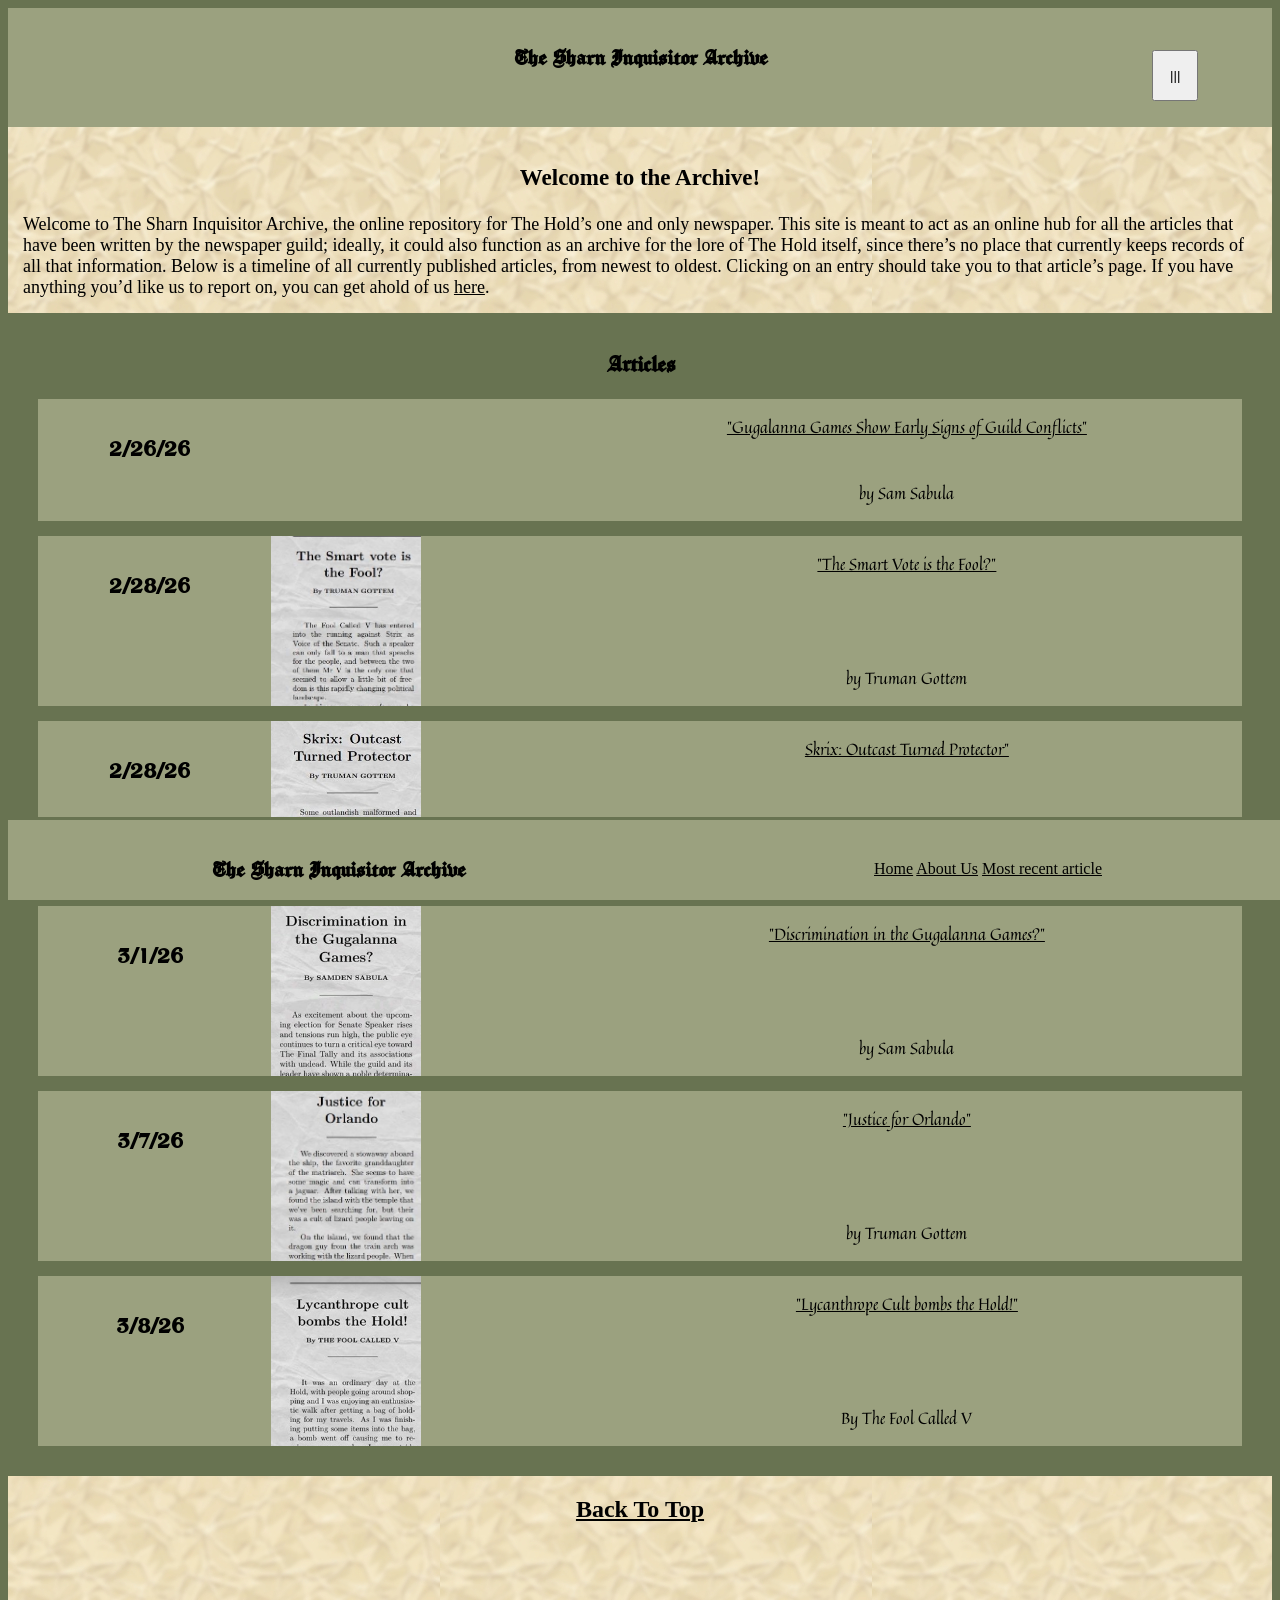
<file: index.html>
<!DOCTYPE html>
<html lang="en">
<head>
    <meta charset="UTF-8">
    <meta name="viewport" content="width=device-width, initial-scale=1.0">
    <title>Document</title>
    <link rel="stylesheet" href="indexstyle.css">
</head>
<body>
    <nav>
        <h1>The Sharn Inquisitor Archive</h1>
        <div class = buttondiv>
            <button>|||</button>
            <div class="menu">
                <a href="index.html">Home</a>
                <a href="about.html">About Us</a>
                <a href="recent.html">Most Recent Article</a>
            </div>
        </div>
    </nav>
    <main>
    <div id = "welcome">
        <h3 >Welcome to the Archive!</h3>
        <article>Welcome to The Sharn Inquisitor Archive, the online repository for The Hold’s one and only
newspaper. This site is meant to act as an online hub for all the articles that have been written by
the newspaper guild; ideally, it could also function as an archive for the lore of The Hold itself,
since there’s no place that currently keeps records of all that information.

Below is a timeline of all currently published articles, from newest to oldest.
Clicking on an entry should take you to that article’s page. If you have anything you’d like us to report on, you can get ahold of us <a href="about.html">here</a>.</article>
    </div>
   <!--- <h1>Matthew Hilton</h1> -->
   
   
    <div id = "Snippetbox">
        <h2 id = "sniphead">Articles</h2>
        <section id = "artsnip">
            <h2 id ="datesnip">2/26/26</h2>
            <!-- <img  id = "artimg" src="" alt=""> -->
            <p id = "dessnip"><a href="02-26-26-gugalanna-games.html">"Gugalanna Games Show Early Signs of Guild Conflicts"</a></p>
            <p id = "authsnip"> by Sam Sabula</p>
        </section>
        <section id = "artsnip">
            <h2 id ="datesnip">2/28/26</h2>
            <img  id = "artimg" src="images/Picture6.jpg" alt="">
            <p id = "dessnip"><a href="02-28-26-smart-vote.html">"The Smart Vote is the Fool?"</a></p>
            <p id = "authsnip"> by Truman Gottem</p>
        </section>
        <section id = "artsnip">
            <h2 id ="datesnip">2/28/26</h2>
            <img  id = "artimg" src="images/Picture5.jpg" alt="Twist hero article">
            <p id = "dessnip"><a href="02-28-26-skrix.html">Skrix: Outcast Turned Protector"</a></p>
            <p id = "authsnip"> by Truman Gottem</p>
        </section>
        <section id = "artsnip">
            <h2 id ="datesnip">3/1/26</h2>
            <img  id = "artimg" src="images/Picture4.jpg" alt="Discrimination article">
            <p id = "dessnip"><a href="03-01-26-gugalanna-games.html">"Discrimination in the Gugalanna Games?"</a></p>
            <p id = "authsnip"> by Sam Sabula</p>
        </section>
        <section id = "artsnip">
            <h2 id ="datesnip">3/7/26</h2>
            <img  id = "artimg" src="images/Picture3.jpg" alt="Justice for Olando article">
            <p id = "dessnip"><a href="03-07-26-justice-orlando.html">"Justice for Orlando"</a></p>
            <p id = "authsnip"> by  Truman Gottem</p>
        </section>
        <section id = "artsnip">
            <h2 id ="datesnip">3/8/26</h2>
            <img  id = "artimg" src="images/Picture2.jpg" alt="Lythcanthrope bombing article">
            <p id = "dessnip"><a href="03-08-26-lycanthrope-cult.html">"Lycanthrope Cult bombs the Hold!"</a></p>
            <p id = "authsnip">By The Fool Called V</p>
        </section>
     </div >
        <div id ="toplink">
        <a  href="#top"><h2>Back To Top </h2></a>
        <div>
   


    </div>
     </main>


    <footer>
        <h2>The Sharn Inquisitor Archive</h2>
        <div id="footernav">
            <a href="index.html">Home</a>
            <a href="about.html">About Us</a>
            <a href="recent.html"> Most recent article</a>

        </div>
    </footer>
</body>
</html>
</file>
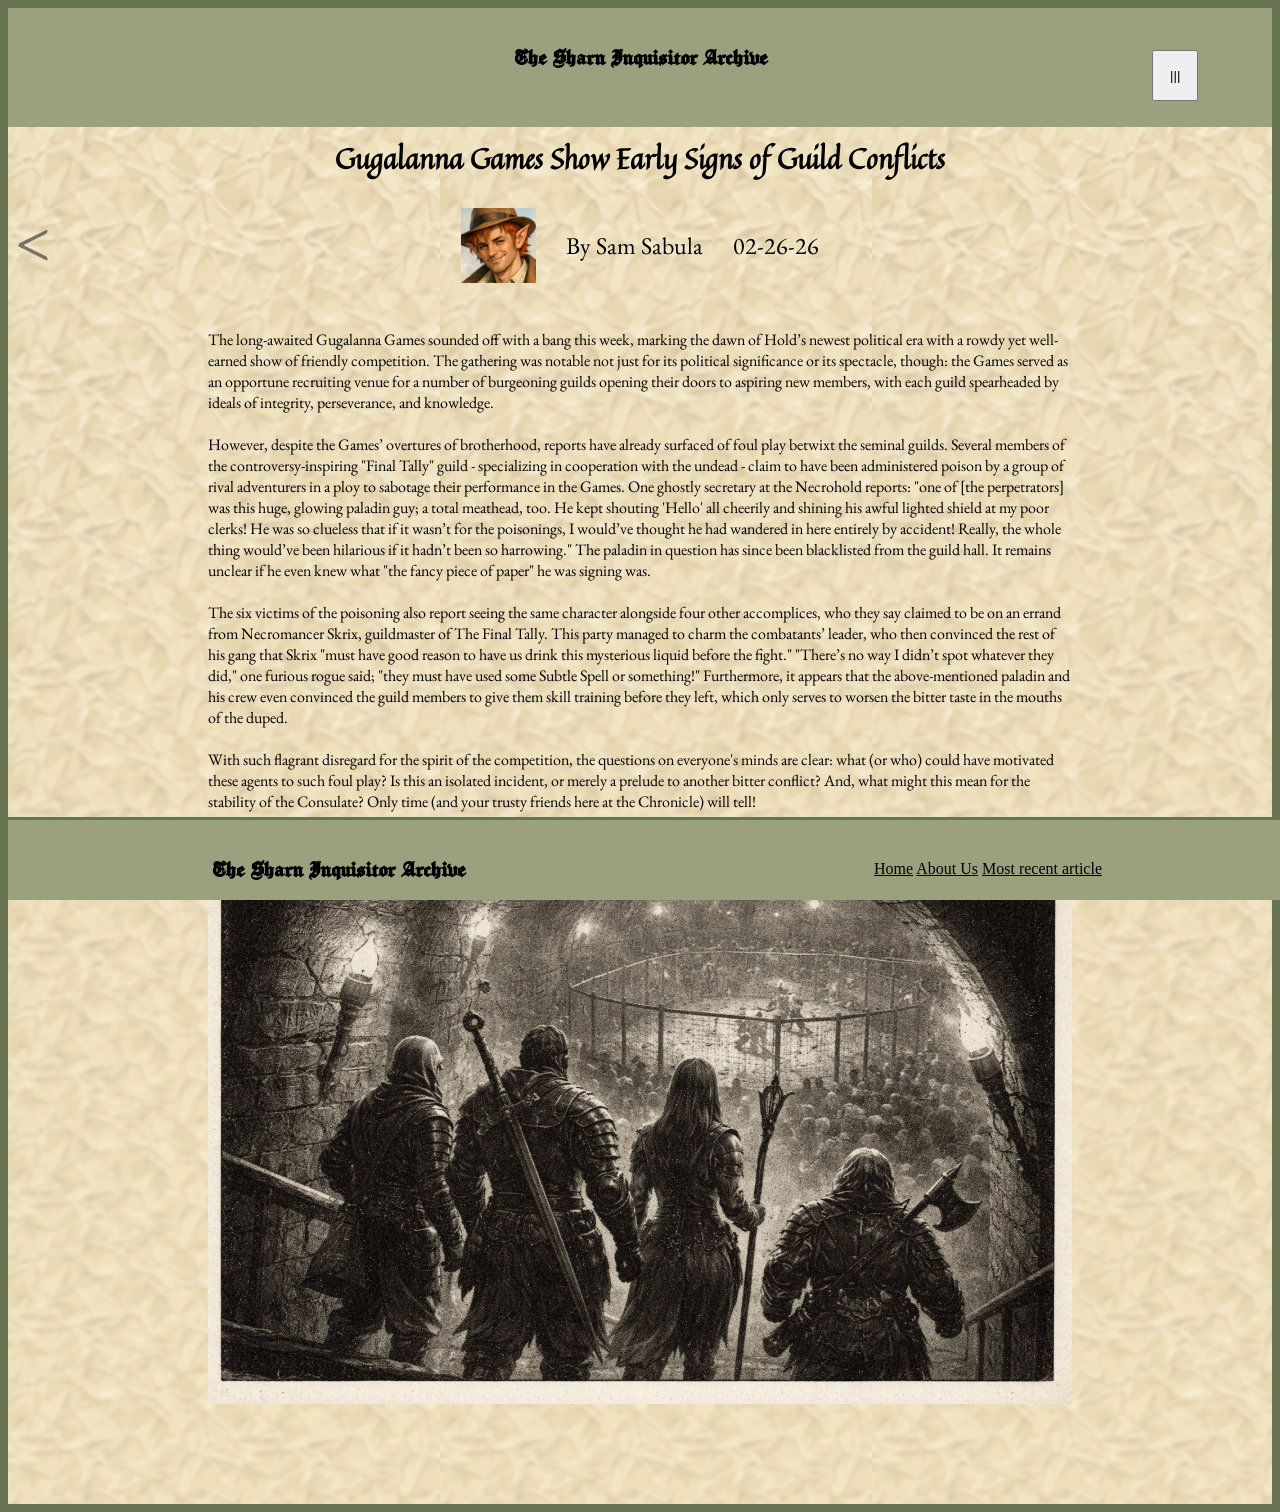
<file: 02-26-26-gugalanna-games.html>
<!DOCTYPE html>
<html lang="en">
<head>
    <meta charset="UTF-8">
    <meta name="viewport" content="width=device-width, initial-scale=1.0">
    <!-- Article Title -->
    <title>Gugalanna Games Show Early Signs of Guild Conflicts</title>
    <link rel="stylesheet" href="indexstyle.css">
    <link rel="stylesheet" href="styles/article.css">
</head>
<body>
    <header>
    <nav>
        <h1>The Sharn Inquisitor Archive</h1>
        <div class = buttondiv>
            <button>|||</button>
            <div class="menu">
                <a href="index.html">Home</a>
                <a href="about.html">About Us</a>
                <a href="recent.html">Most Recent Article</a>
            </div>
        </div>
    </nav>
    </header>
    <main>
    <a href="02-28-26-smart-vote.html"><p id="leftarrow"><</p></a>
    <!-- Heading -->
    <h3>Gugalanna Games Show Early Signs of Guild Conflicts</h3>
    <!-- Author Information-->
    <div id="author-info">
    <img class="author-small" src="images/Picture7.jpg" alt="Author Name">
    <p>By Sam Sabula</p>
    <p id="date">02-26-26</p>
    </div>
    <!-- Article Text -->
    <p>
        The long-awaited Gugalanna Games sounded off with a bang this week, marking the dawn of Hold’s newest political era with a rowdy yet well-earned show of friendly competition.
        The gathering was notable not just for its political significance or its spectacle, though: the Games served as an opportune recruiting venue for a number of burgeoning guilds opening their doors to aspiring new members, with each guild spearheaded by ideals of integrity, perseverance, and knowledge. 
        <br><br>
        However, despite the Games’ overtures of brotherhood, reports have already surfaced of foul play betwixt the seminal guilds.
        Several members of the controversy-inspiring "Final Tally" guild - specializing in cooperation with the undead - claim to have been administered poison by a group of rival adventurers in a ploy to sabotage their performance in the Games.
        One ghostly secretary at the Necrohold reports:
        "one of [the perpetrators] was this huge, glowing paladin guy; a total meathead, too. He kept shouting 'Hello' all cheerily and shining his awful lighted shield at my poor clerks!
        He was so clueless that if it wasn’t for the poisonings, I would’ve thought he had wandered in here entirely by accident!
        Really, the whole thing would’ve been hilarious if it hadn’t been so harrowing."
        The paladin in question has since been blacklisted from the guild hall.
        It remains unclear if he even knew what "the fancy piece of paper" he was signing was.
        <br><br>
        The six victims of the poisoning also report seeing the same character alongside four other accomplices, who they say claimed to be on an errand from Necromancer Skrix, guildmaster of The Final Tally.
        This party managed to charm the combatants’ leader, who then convinced the rest of his gang that Skrix "must have good reason to have us drink this mysterious liquid before the fight."
        "There’s no way I didn’t spot whatever they did," one furious rogue said; "they must have used some Subtle Spell or something!"
        Furthermore, it appears that the above-mentioned paladin and his crew even convinced the guild members to give them skill training before they left, which only serves to worsen the bitter taste in the mouths of the duped. 
        <br><br>
        With such flagrant disregard for the spirit of the competition, the questions on everyone's minds are clear: what (or who) could have motivated these agents to such foul play?
        Is this an isolated incident, or merely a prelude to another bitter conflict?
        And, what might this mean for the stability of the Consulate?
        Only time (and your trusty friends here at the Chronicle) will tell!
    </p>
    <div id="article-photo"><img class="article-photo" src="images/sample.png" alt="Photo of the Games"></div>
    </main>
    <script>
        var coll = document.getElementsByClassName("collapsible");
        var i;
            
        for (i = 0; i < coll.length; i++) {
          coll[i].addEventListener("click", function() {
            this.classList.toggle("active");
            var content = this.nextElementSibling;
            if (content.style.display === "block") {
              content.style.display = "none";
            } else {
              content.style.display = "block";
            }
          });
        } 
    </script>
    <footer>
    <h2>The Sharn Inquisitor Archive</h2>
    <div id="footernav">
        <a href="index.html">Home</a>
        <a href="about.html">About Us</a>
        <a href="recent.html"> Most recent article</a>
    </div>
    </footer>
</body>
</html>
</file>
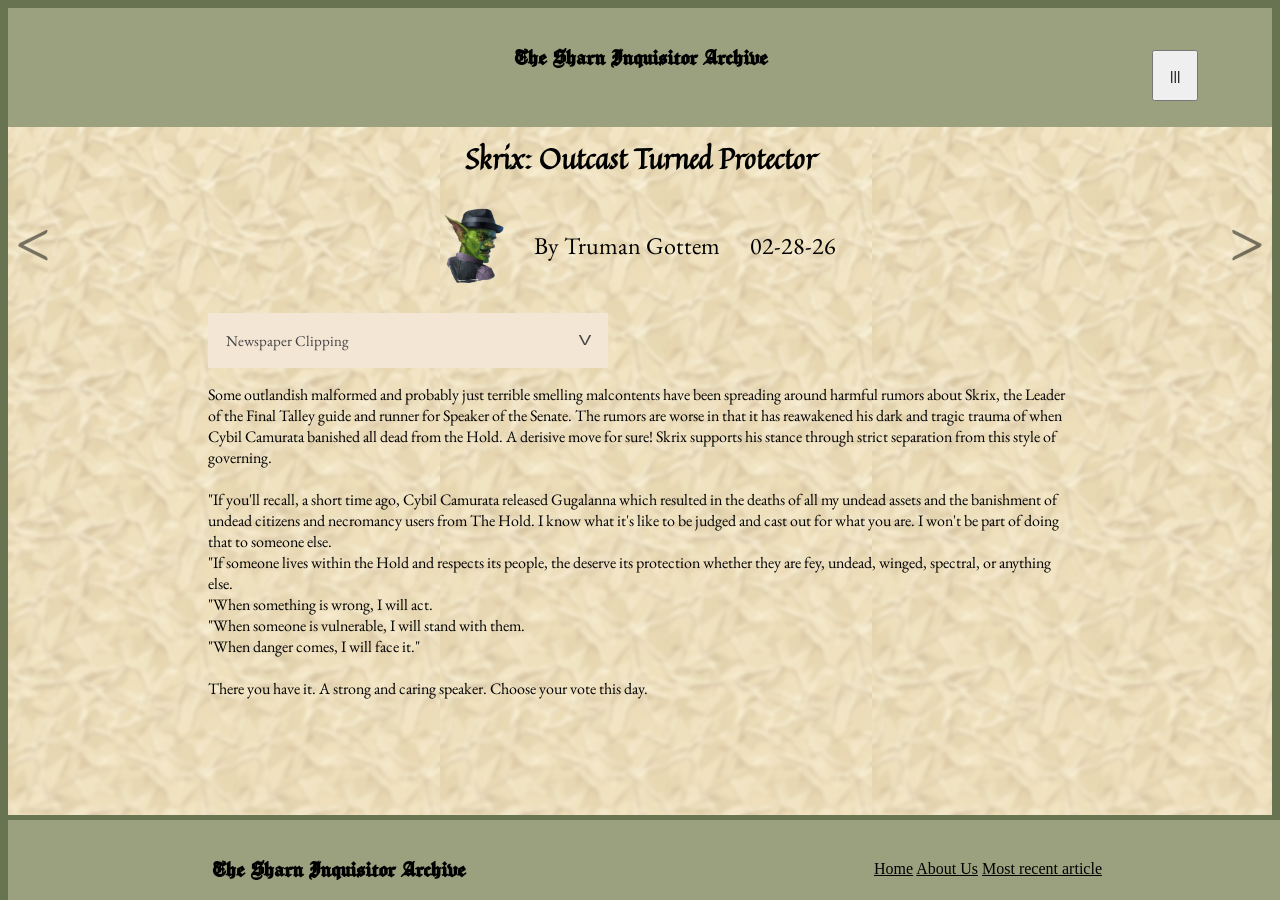
<file: 02-28-26-skrix.html>
<!DOCTYPE html>
<html lang="en">
<head>
    <meta charset="UTF-8">
    <meta name="viewport" content="width=device-width, initial-scale=1.0">
    <!-- Article Title -->
    <title>Skrix: Outcast Turned Protector</title>
    <link rel="stylesheet" href="indexstyle.css">
    <link rel="stylesheet" href="styles/article.css">
</head>
<body>
    <header>
    <nav>
        <h1>The Sharn Inquisitor Archive</h1>
        <div class = buttondiv>
            <button>|||</button>
            <div class="menu">
                <a href="index.html">Home</a>
                <a href="about.html">About Us</a>
                <a href="recent.html">Most Recent Article</a>
            </div>
        </div>
    </nav>
    </header>
    <main>
    <a href="03-01-26-gugalanna-games.html"><p id="leftarrow"><</p></a>
    <a href="02-28-26-smart-vote.html"><p id="rightarrow">></p></a>
    <!-- Heading -->
    <h3>Skrix: Outcast Turned Protector</h3>
    <!-- Author Information-->
    <div id="author-info">
    <img class="author-small" src="images/Picture8.png" alt="Author Name">
    <p>By Truman Gottem</p>
    <p id="date">02-28-26</p>
    </div>
    <!-- Clipping -->
    <button type="button" class="collapsible"><p>Newspaper Clipping</p><p id="button_arrow">V</p></button>
    <div class="content"><img class="newspaper-clipping" src="images/Picture5.jpg" alt="Newspaper Clipping"></div>
    <!-- Article Text -->
    <p>
        Some outlandish malformed and probably just terrible smelling malcontents have been spreading around harmful rumors about Skrix, the Leader of the Final Talley guide and runner for Speaker of the Senate.
        The rumors are worse in that it has reawakened his dark and tragic trauma of when Cybil Camurata banished all dead from the Hold.
        A derisive move for sure!
        Skrix supports his stance through strict separation from this style of governing.
        <br><br>
        "If you'll recall, a short time ago, Cybil Camurata released Gugalanna which resulted in the deaths of all my undead assets and the banishment of undead citizens and necromancy users from The Hold.
        I know what it's like to be judged and cast out for what you are.
        I won't be part of doing that to someone else.
        <br>
        "If someone lives within the Hold and respects its people, the deserve its protection whether they are fey, undead, winged, spectral, or anything else.
        <br>
        "When something is wrong, I will act.
        <br>
        "When someone is vulnerable, I will stand with them.
        <br>
        "When danger comes, I will face it."
        <br><br>
        There you have it. A strong and caring speaker. Choose your vote this day.
    </p>
    </main>
    <script>
        var coll = document.getElementsByClassName("collapsible");
        var i;
            
        for (i = 0; i < coll.length; i++) {
          coll[i].addEventListener("click", function() {
            this.classList.toggle("active");
            var content = this.nextElementSibling;
            if (content.style.display === "block") {
              content.style.display = "none";
            } else {
              content.style.display = "block";
            }
          });
        } 
    </script>
    <footer>
    <h2>The Sharn Inquisitor Archive</h2>
    <div id="footernav">
        <a href="index.html">Home</a>
        <a href="about.html">About Us</a>
        <a href="recent.html"> Most recent article</a>
    </div>
    </footer>
</body>
</html>
</file>
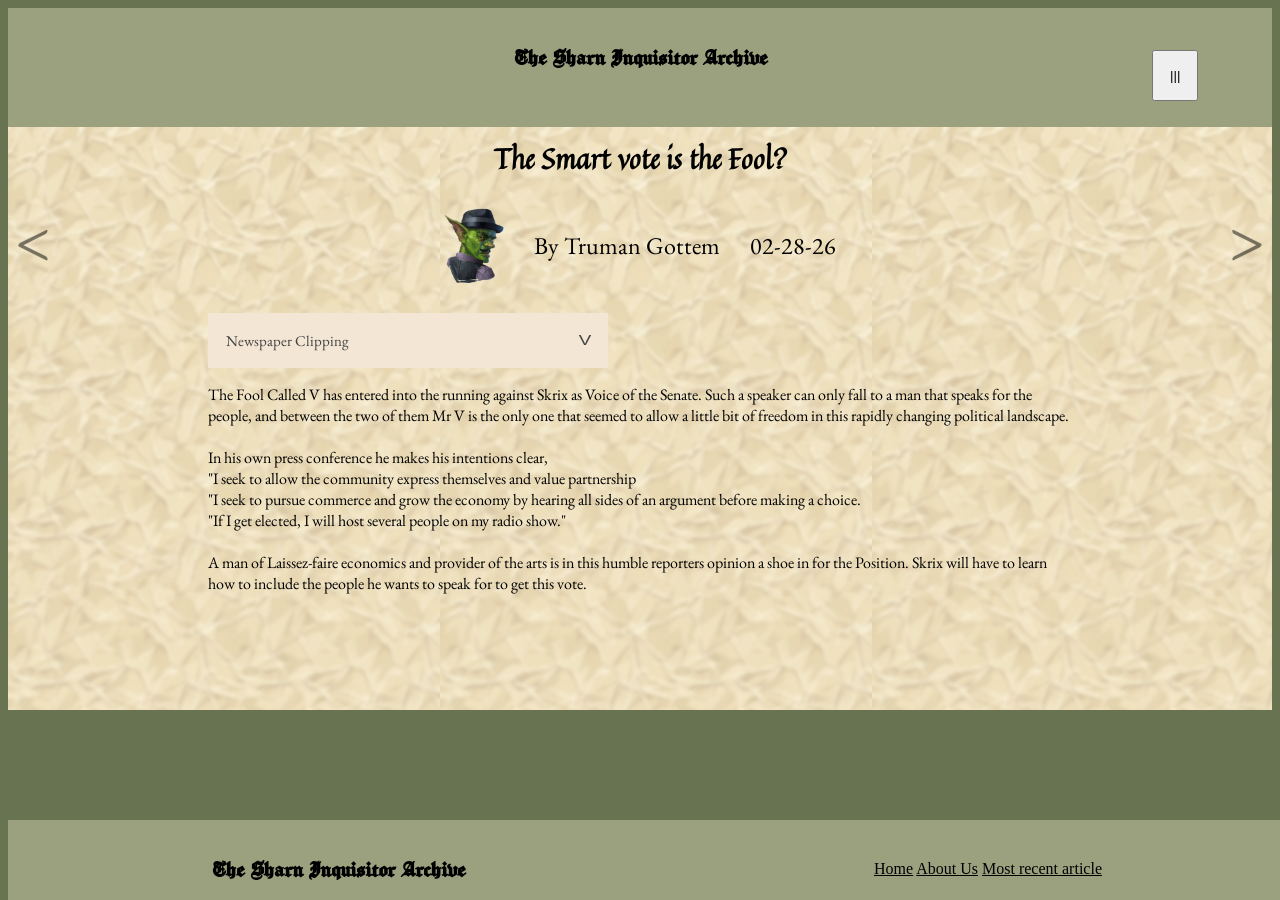
<file: 02-28-26-smart-vote.html>
<!DOCTYPE html>
<html lang="en">
<head>
    <meta charset="UTF-8">
    <meta name="viewport" content="width=device-width, initial-scale=1.0">
    <!-- Article Title -->
    <title>The Smart vote is the Fool?</title>
    <link rel="stylesheet" href="indexstyle.css">
    <link rel="stylesheet" href="styles/article.css">
</head>
<body>
    <header>
    <nav>
        <h1>The Sharn Inquisitor Archive</h1>
        <div class = buttondiv>
            <button>|||</button>
            <div class="menu">
                <a href="index.html">Home</a>
                <a href="about.html">About Us</a>
                <a href="recent.html">Most Recent Article</a>
            </div>
        </div>
    </nav>
    </header>
    <main>
    <a href="02-28-26-skrix.html"><p id="leftarrow"><</p></a>
    <a href="02-26-26-gugalanna-games.html"><p id="rightarrow">></p></a>
    <!-- Heading -->
    <h3>The Smart vote is the Fool?</h3>
    <!-- Author Information-->
    <div id="author-info">
    <img class="author-small" src="images/Picture8.png" alt="Author Name">
    <p>By Truman Gottem</p>
    <p id="date">02-28-26</p>
    </div>
    <!-- Clipping -->
    <button type="button" class="collapsible"><p>Newspaper Clipping</p><p id="button_arrow">V</p></button>
    <div class="content"><img class="newspaper-clipping" src="images/Picture6.jpg" alt="Newspaper Clipping"></div>
    <!-- Article Text -->
    <p>
        The Fool Called V has entered into the running against Skrix as Voice of the Senate.
        Such a speaker can only fall to a man that speaks for the people, and between the two of them Mr V is the only one that seemed to allow a little bit of freedom in this rapidly changing political landscape.
        <br><br>
        In his own press conference he makes his intentions clear,
        <br>
        "I seek to allow the community express themselves and value partnership
        <br>
        "I seek to pursue commerce and grow the economy by hearing all sides of an argument before making a choice.
        <br>
        "If I get elected, I will host several people on my radio show."
        <br><br>
        A man of Laissez-faire economics and provider of the arts is in this humble reporters opinion a shoe in for the Position.
        Skrix will have to learn how to include the people he wants to speak for to get this vote.
    </p>
    </main>
    <script>
        var coll = document.getElementsByClassName("collapsible");
        var i;
            
        for (i = 0; i < coll.length; i++) {
          coll[i].addEventListener("click", function() {
            this.classList.toggle("active");
            var content = this.nextElementSibling;
            if (content.style.display === "block") {
              content.style.display = "none";
            } else {
              content.style.display = "block";
            }
          });
        } 
    </script>
    <footer>
    <h2>The Sharn Inquisitor Archive</h2>
    <div id="footernav">
        <a href="index.html">Home</a>
        <a href="about.html">About Us</a>
        <a href="recent.html"> Most recent article</a>
    </div>
    </footer>
</body>
</html>
</file>
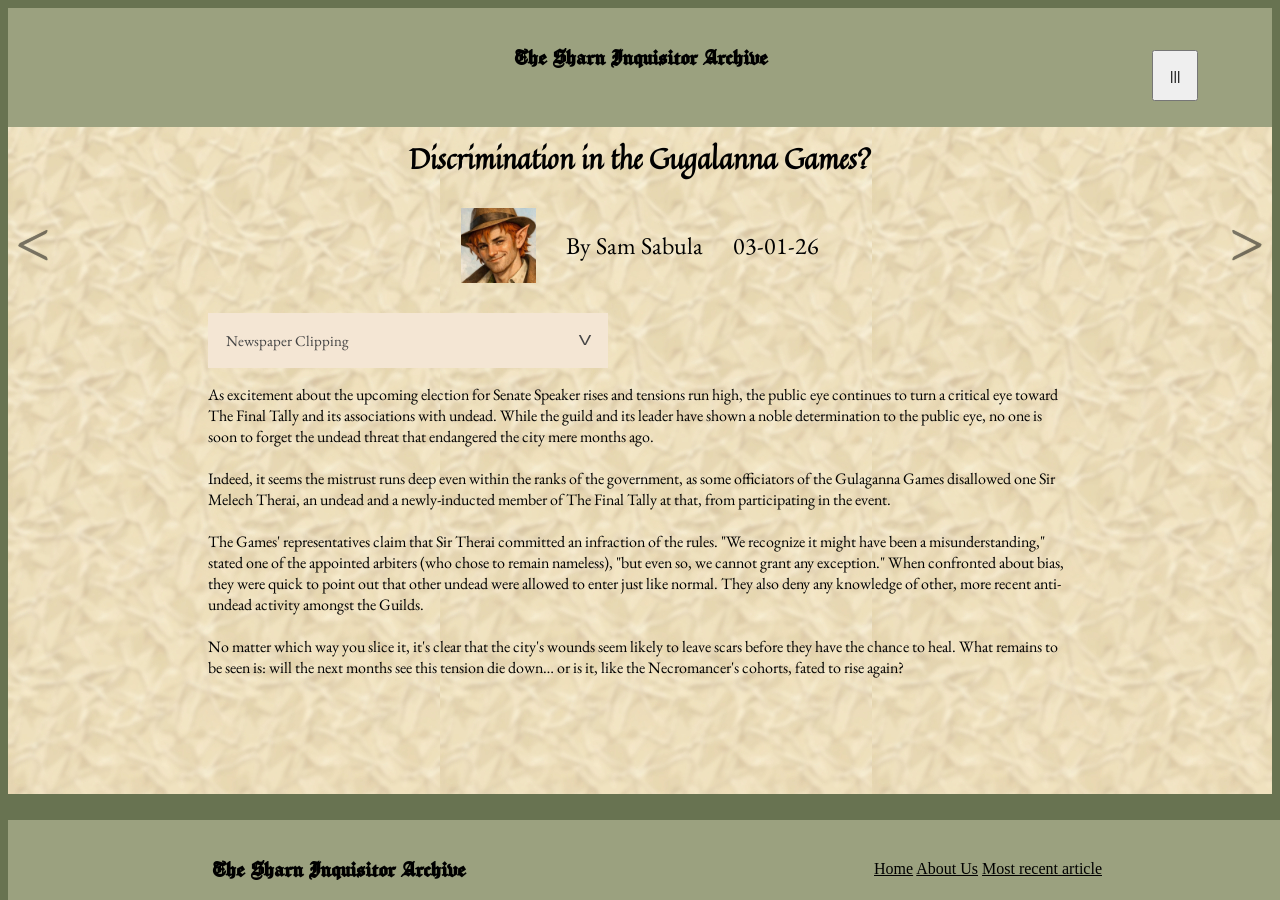
<file: 03-01-26-gugalanna-games.html>
<!DOCTYPE html>
<html lang="en">
<head>
    <meta charset="UTF-8">
    <meta name="viewport" content="width=device-width, initial-scale=1.0">
    <title>Discrimination in the Gugalanna Games?</title>
    <link rel="stylesheet" href="indexstyle.css">
    <link rel="stylesheet" href="styles/article.css">
</head>
<body>
    <header>
    <nav>
        <h1>The Sharn Inquisitor Archive</h1>
        <div class = buttondiv>
            <button>|||</button>
            <div class="menu">
                <a href="index.html">Home</a>
                <a href="about.html">About Us</a>
                <a href="recent.html">Most Recent Article</a>
            </div>
        </div>
    </nav>
    </header>
    <main>
    <a href="03-07-26-justice-orlando.html"><p id="leftarrow"><</p></a>
    <a href="02-28-26-skrix.html"><p id="rightarrow">></p></a>
    <!-- Heading -->
    <h3>Discrimination in the Gugalanna Games?</h3>
    <!-- Author Information-->
    <div id="author-info">
    <img class="author-small" src="images/Picture7.jpg" alt="Sam Sabula">
    <p>By Sam Sabula</p>
    <p id="date">03-01-26</p>
    </div>
    <!-- Clipping -->
    <button type="button" class="collapsible"><p>Newspaper Clipping</p><p id="button_arrow">V</p></button>
    <div class="content"><img class="newspaper-clipping" src="images/Picture4.jpg" alt="Newspaper Clipping"></div>
    <!-- Article Text -->
    <p>
        As excitement about the upcoming election for Senate Speaker rises and tensions run high, the public eye continues to turn a critical eye toward The Final Tally and its associations with undead. 
        While the guild and its leader have shown a noble determination to the public eye, no one is soon to forget the undead threat that endangered the city mere months ago.
        <br><br>
        Indeed, it seems the mistrust runs deep even within the ranks of the government, as some officiators of the Gulaganna Games disallowed one Sir Melech Therai, an undead and a newly-inducted member of The Final Tally at that, from participating in the event. 
        <br><br>
        The Games' representatives claim that Sir Therai committed an infraction of the rules.
        "We recognize it might have been a misunderstanding," stated one of the appointed arbiters (who chose to remain nameless), "but even so, we cannot grant any exception."
        When confronted about bias, they were quick to point out that other undead were allowed to enter just like normal.
        They also deny any knowledge of other, more recent anti-undead activity amongst the Guilds.
        <br><br>
        No matter which way you slice it, it's clear that the city's wounds seem likely to leave scars before they have the chance to heal.
        What remains to be seen is: will the next months see this tension die down… or is it, like the Necromancer's cohorts, fated to rise again?
    </p>
    </main>
    <script>
        var coll = document.getElementsByClassName("collapsible");
        var i;
            
        for (i = 0; i < coll.length; i++) {
          coll[i].addEventListener("click", function() {
            this.classList.toggle("active");
            var content = this.nextElementSibling;
            if (content.style.display === "block") {
              content.style.display = "none";
            } else {
              content.style.display = "block";
            }
          });
        } 
    </script>
    <footer>
    <h2>The Sharn Inquisitor Archive</h2>
    <div id="footernav">
        <a href="index.html">Home</a>
        <a href="about.html">About Us</a>
        <a href="recent.html"> Most recent article</a>
    </div>
    </footer>
</body>
</html>
</file>
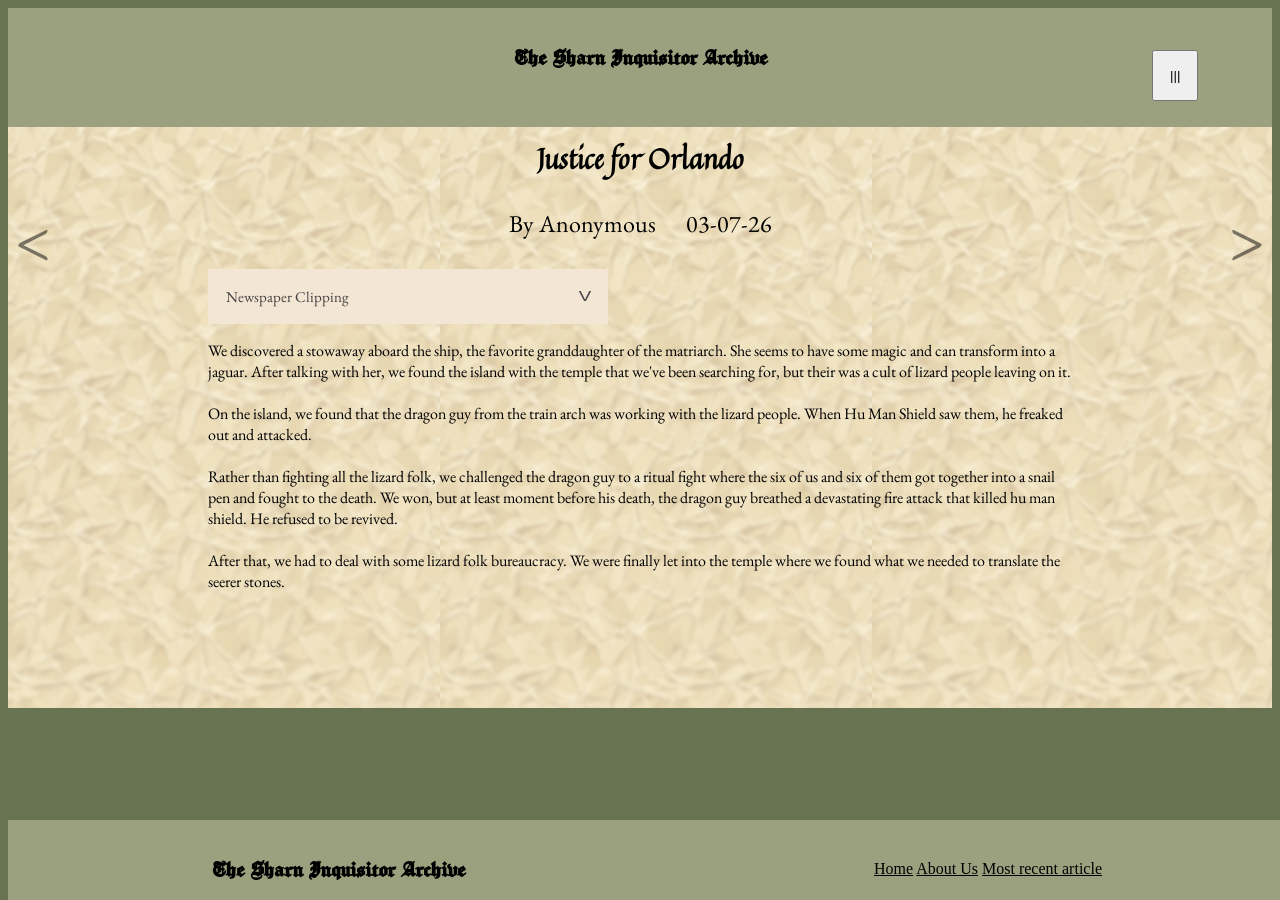
<file: 03-07-26-justice-orlando.html>
<!DOCTYPE html>
<html lang="en">
<head>
    <meta charset="UTF-8">
    <meta name="viewport" content="width=device-width, initial-scale=1.0">
    <!-- Article Title -->
    <title>Justice for Orlando</title>
    <link rel="stylesheet" href="indexstyle.css">
    <link rel="stylesheet" href="styles/article.css">
</head>
<body>
    <header>
    <nav>
        <h1>The Sharn Inquisitor Archive</h1>
        <div class = buttondiv>
            <button>|||</button>
            <div class="menu">
                <a href="index.html">Home</a>
                <a href="about.html">About Us</a>
                <a href="recent.html">Most Recent Article</a>
            </div>
        </div>
    </nav>
    </header>
    <main>
    <a href="03-08-26-lycanthrope-cult.html"><p id="leftarrow"><</p></a>
    <a href="03-01-26-gugalanna-games.html"><p id="rightarrow">></p></a>
    <!-- Heading -->
    <h3>Justice for Orlando</h3>
    <!-- Author Information-->
    <div id="author-info">
    <p>By Anonymous</p>
    <p id="date">03-07-26</p>
    </div>
    <!-- Clipping -->
    <button type="button" class="collapsible"><p>Newspaper Clipping</p><p id="button_arrow">V</p></button>
    <div class="content"><img class="newspaper-clipping" src="images/Picture3.jpg" alt="Newspaper Clipping"></div>
    <!-- Article Text -->
    <p>
        We discovered a stowaway aboard the ship, the favorite granddaughter of the matriarch.
        She seems to have some magic and can transform into a jaguar.
        After talking with her, we found the island with the temple that we've been searching for, but their was a cult of lizard people leaving on it.
        <br><br>
        On the island, we found that the dragon guy from the train arch was working with the lizard people.
        When Hu Man Shield saw them, he freaked out and attacked.
        <br><br>
        Rather than fighting all the lizard folk, we challenged the dragon guy to a ritual fight where the six of us and six of them got together into a snail pen and fought to the death.
        We won, but at least moment before his death, the dragon guy breathed a devastating fire attack that killed hu man shield.
        He refused to be revived.
        <br><br>
        After that, we had to deal with some lizard folk bureaucracy.
        We were finally let into the temple where we found what we needed to translate the seerer stones.
    </p>
    </main>
    <script>
        var coll = document.getElementsByClassName("collapsible");
        var i;
            
        for (i = 0; i < coll.length; i++) {
          coll[i].addEventListener("click", function() {
            this.classList.toggle("active");
            var content = this.nextElementSibling;
            if (content.style.display === "block") {
              content.style.display = "none";
            } else {
              content.style.display = "block";
            }
          });
        } 
    </script>
    <footer>
    <h2>The Sharn Inquisitor Archive</h2>
    <div id="footernav">
        <a href="index.html">Home</a>
        <a href="about.html">About Us</a>
        <a href="recent.html"> Most recent article</a>
    </div>
    </footer>
</body>
</html>
</file>
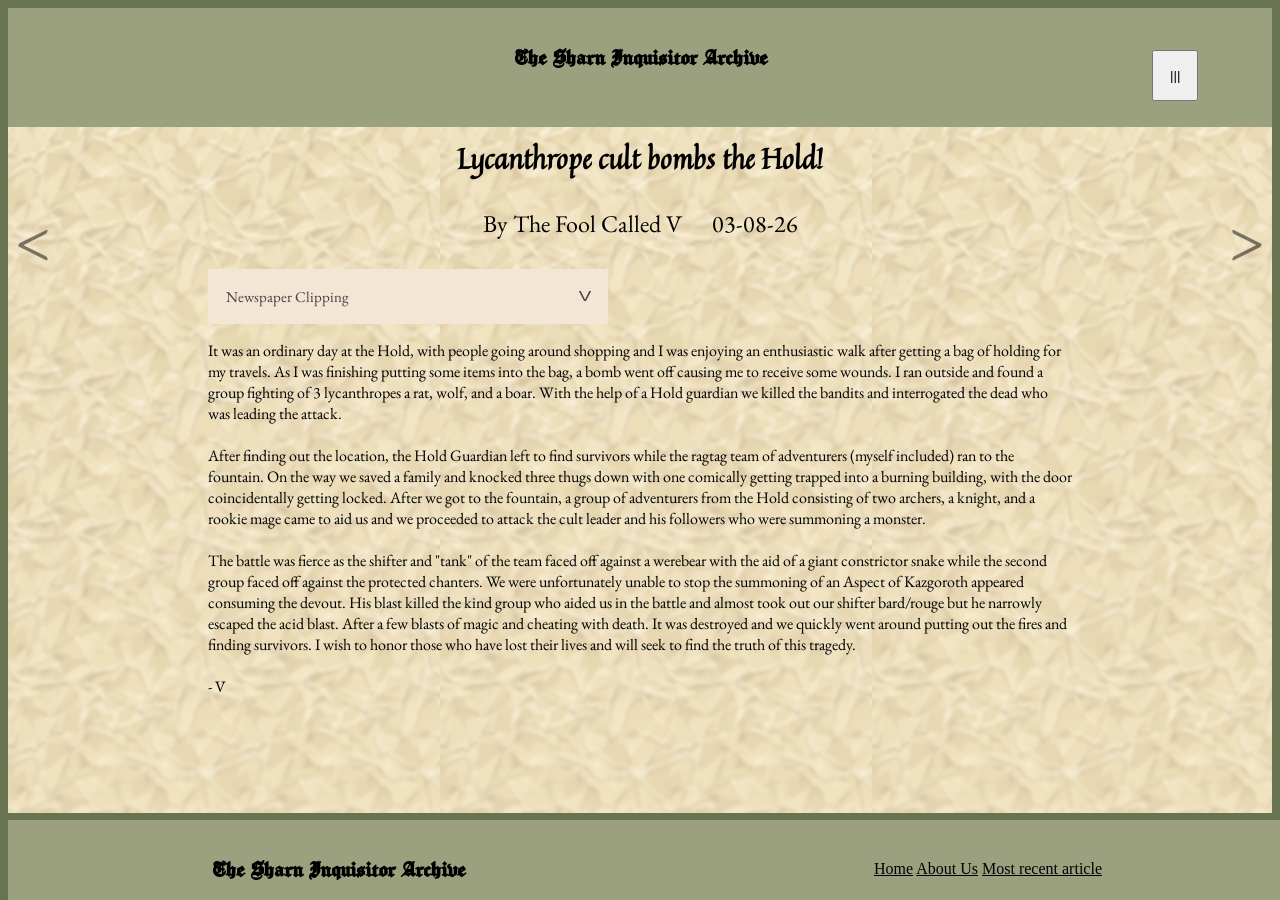
<file: 03-08-26-lycanthrope-cult.html>
<!DOCTYPE html>
<html lang="en">
<head>
    <meta charset="UTF-8">
    <meta name="viewport" content="width=device-width, initial-scale=1.0">
    <!-- Article Title -->
    <title>Lycanthrope cult bombs the Hold!</title>
    <link rel="stylesheet" href="indexstyle.css">
    <link rel="stylesheet" href="styles/article.css">
</head>
<body>
    <header>
    <nav>
        <h1>The Sharn Inquisitor Archive</h1>
        <div class = buttondiv>
            <button>|||</button>
            <div class="menu">
                <a href="index.html">Home</a>
                <a href="about.html">About Us</a>
                <a href="recent.html">Most Recent Article</a>
            </div>
        </div>
    </nav>
    </header>
    <main>
    <a href="#"><p id="leftarrow"><</p></a>
    <a href="03-07-26-justice-orlando.html"><p id="rightarrow">></p></a>
    <!-- Heading -->
    <h3>Lycanthrope cult bombs the Hold!</h3>
    <!-- Author Information-->
    <div id="author-info">
    <p>By The Fool Called V</p>
    <p id="date">03-08-26</p>
    </div>
    <!-- Clipping -->
    <button type="button" class="collapsible"><p>Newspaper Clipping</p><p id="button_arrow">V</p></button>
    <div class="content"><img class="newspaper-clipping" src="images/Picture2.jpg" alt="Newspaper Clipping"></div>
    <!-- Article Text -->
    <p>
        It was an ordinary day at the Hold, with people going around shopping and I was enjoying an enthusiastic walk after getting a bag of holding for my travels.
        As I was finishing putting some items into the bag, a bomb went off causing me to receive some wounds.
        I ran outside and found a group fighting of 3 lycanthropes a rat, wolf, and a boar.
        With the help of a Hold guardian we killed the bandits and interrogated the dead who was leading the attack.
        <br><br>
        After finding out the location, the Hold Guardian left to find survivors while the ragtag team of adventurers (myself included) ran to the fountain.
        On the way we saved a family and knocked three thugs down with one comically getting trapped into a burning building, with the door coincidentally getting locked.
        After we got to the fountain, a group of adventurers from the Hold consisting of two archers, a knight, and a rookie mage came to aid us and we proceeded to attack the cult leader and his followers who were summoning a monster.
        <br><br>
        The battle was fierce as the shifter and "tank" of the team faced off against a werebear with the aid of a giant constrictor snake while the second group faced off against the protected chanters.
        We were unfortunately unable to stop the summoning of an Aspect of Kazgoroth appeared consuming the devout.
        His blast killed the kind group who aided us in the battle and almost took out our shifter bard/rouge but he narrowly escaped the acid blast.
        After a few blasts of magic and cheating with death.
        It was destroyed and we quickly went around putting out the fires and finding survivors.
        I wish to honor those who have lost their lives and will seek to find the truth of this tragedy.
        <br><br>
        - V
    </p>
    </main>
    <script>
        var coll = document.getElementsByClassName("collapsible");
        var i;
            
        for (i = 0; i < coll.length; i++) {
          coll[i].addEventListener("click", function() {
            this.classList.toggle("active");
            var content = this.nextElementSibling;
            if (content.style.display === "block") {
              content.style.display = "none";
            } else {
              content.style.display = "block";
            }
          });
        } 
    </script>
    <footer>
    <h2>The Sharn Inquisitor Archive</h2>
    <div id="footernav">
        <a href="index.html">Home</a>
        <a href="about.html">About Us</a>
        <a href="recent.html"> Most recent article</a>
    </div>
    </footer>
</body>
</html>
</file>
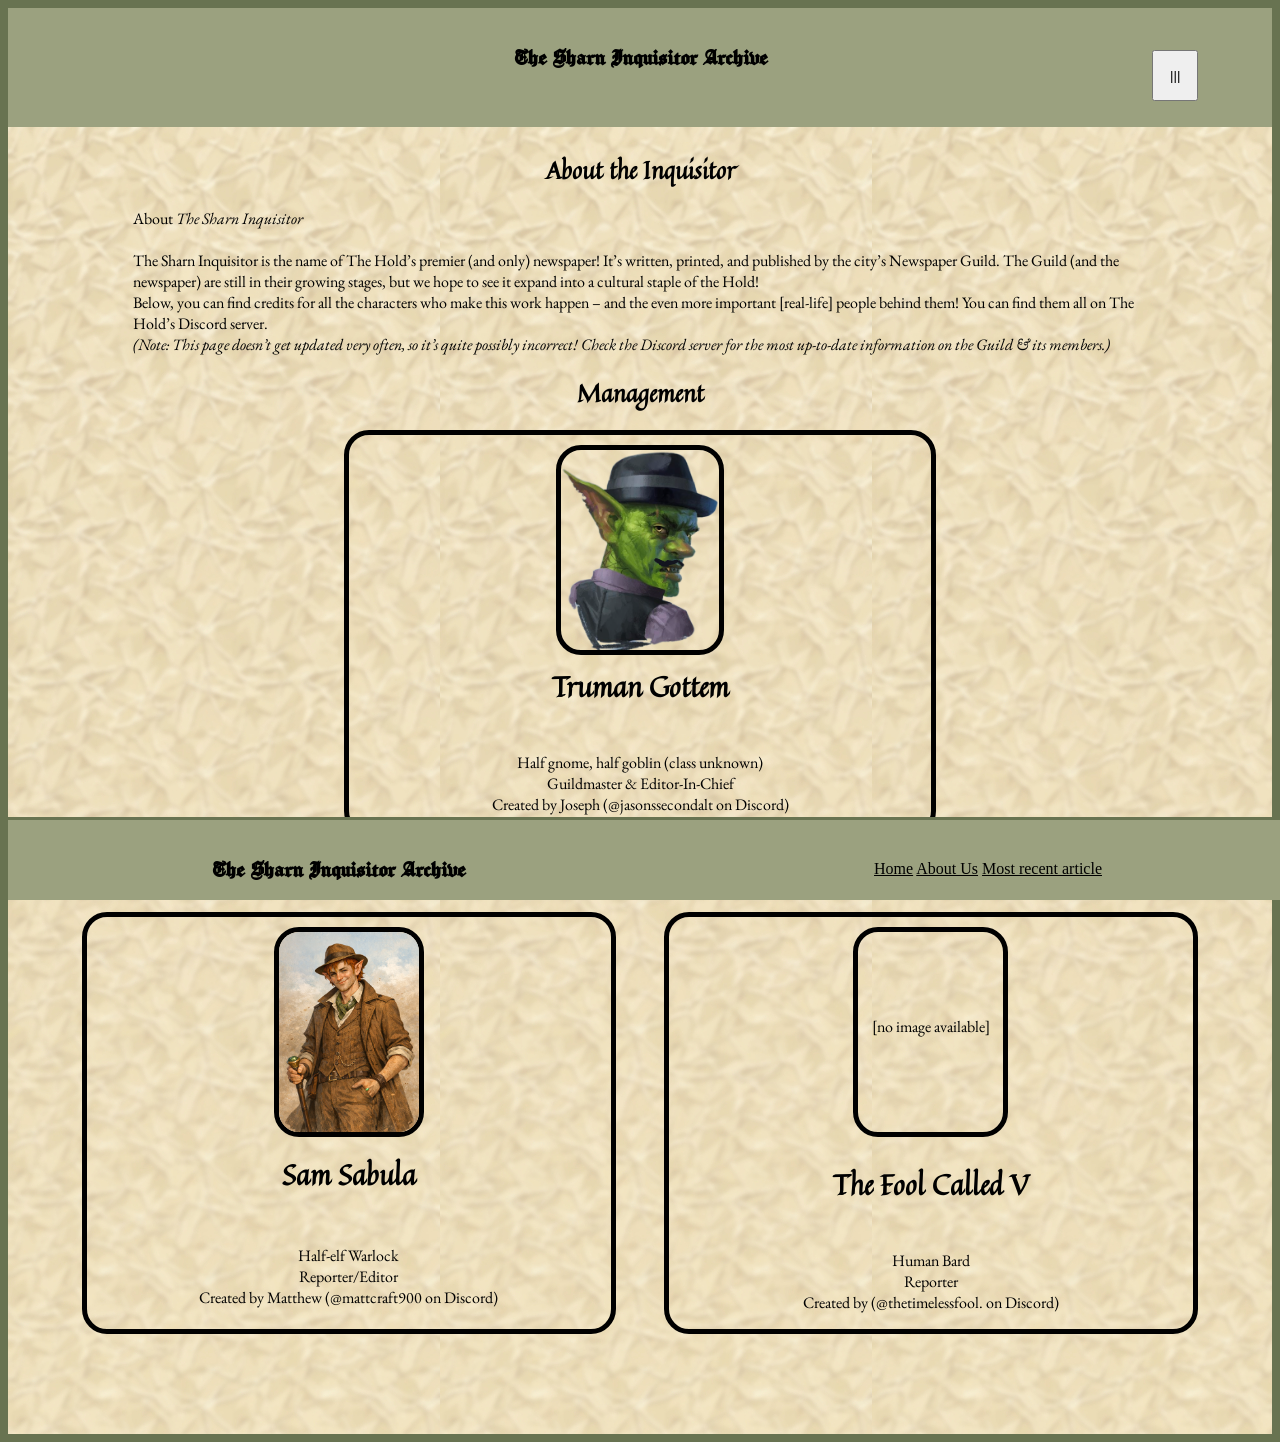
<file: about.html>
<!DOCTYPE html>
<html lang="en">
<head>
    <meta charset="UTF-8">
    <meta name="viewport" content="width=device-width, initial-scale=1.0">
    <title>About</title>
    <link rel="stylesheet" href="indexstyle.css">
    <link rel="stylesheet" href="styles/article.css">
    <style>
        h2 {
            justify-self: center;
            font-family: 'Quintessential', serif;
            text-align: center;
        }
        main p {
            padding: 0 75px;
        }
        #boss {
            display: grid;
            grid-template-columns: auto;
            justify-items: center;
        }
        #press {
            display: grid;
            grid-template-columns: 1fr 1fr;
            justify-items: center;
        }
        main {
            padding-top: 5px;
        }
        .person {
            text-align: center;
            width: 90%;
            border: 5px solid black;
            border-radius: 25px;
            display: grid;
            justify-items: center;
        }
        #boss .person {
            width: 50%;
        }
        .about-image {
            height: 200px;
            border: 5px solid black;
            border-radius: 25px;
            margin-top: 10px;
        }
        .about-text {
            height: 200px;
            width: 125px;
            border: 5px solid black;
            border-radius: 25px;
            margin-top: 10px;
            justify-self: center;
        }
        .person p {
            padding: 0 10px;
        }
    </style>
</head>
<body>
    <header>
    <nav>
        <h1>The Sharn Inquisitor Archive</h1>
        <div class = buttondiv>
            <button>|||</button>
            <div class="menu">
                <a href="index.html">Home</a>
                <a href="about.html">About Us</a>
                <a href="recent.html">Most Recent Article</a>
            </div>
        </div>
    </nav>
    </header>
    <main>
    <h2>About the Inquisitor</h2>
    <p>About <i>The Sharn Inquisitor</i>
        <br><br>
    The Sharn Inquisitor is the name of The Hold’s premier (and only) newspaper! It’s written, printed, and published by the city’s Newspaper Guild.
    The Guild (and the newspaper) are still in their growing stages, but we hope to see it expand into a cultural staple of the Hold! 
    <br>
    Below, you can find credits for all the characters who make this work happen – and the even more important [real-life] people behind them!
    You can find them all on The Hold’s Discord server.
    <br>
    <i>(Note: This page doesn’t get updated very often, so it’s quite possibly incorrect! Check the Discord server for the most up-to-date information on the Guild & its members.)</i></p>
    <h2>Management</h2>
    <section id="boss">
    <div class="person">
        <img class="about-image" src="images/Picture8.png" alt="Truman Gottem">
        <h3>Truman Gottem</h3>
        <p>Half gnome, half goblin (class unknown)
            <br>
            Guildmaster & Editor-In-Chief
            <br>
            Created by Joseph (@jasonssecondalt on Discord)</p>
    </div>
    </section>
    <h2>Press</h2>
    <section id="press">
    <div class="person">
        <img class="about-image" src="images/Picture9.png" alt="Sam Sabula">
        <h3>Sam Sabula</h3>
        <p>Half-elf Warlock
            <br>
            Reporter/Editor
            <br>
            Created by Matthew (@mattcraft900 on Discord)</p>
    </div>
    <div class="person">
        <p class="about-text"><br><br><br><br>[no image available]</p>
        <h3>The Fool Called V</h3>
        <p>Human Bard
            <br>
            Reporter
            <br>
            Created by (@thetimelessfool. on Discord)</p>
    </div>
    </section>
    </main>
    <footer>
    <h2>The Sharn Inquisitor Archive</h2>
    <div id="footernav">
        <a href="index.html">Home</a>
        <a href="about.html">About Us</a>
        <a href="recent.html"> Most recent article</a>
    </div>
    </footer>
</body>
</html>
</file>
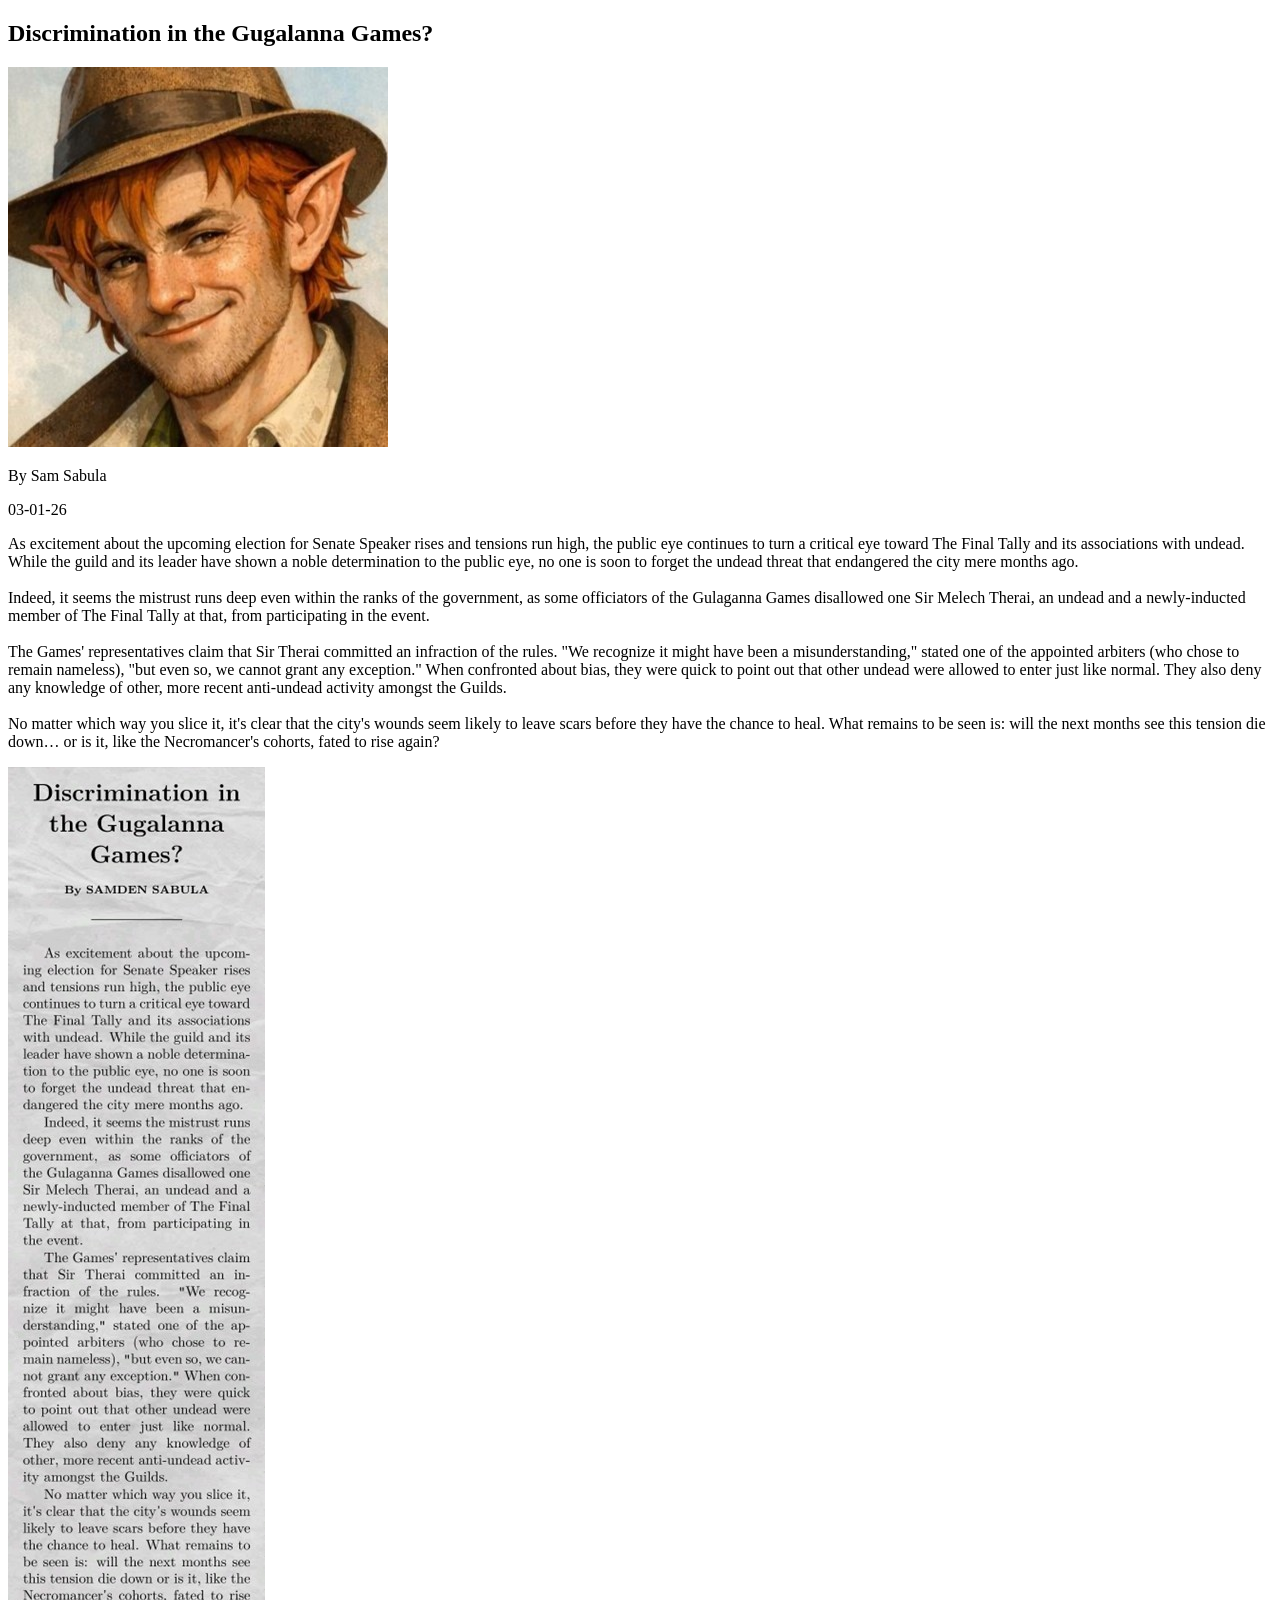
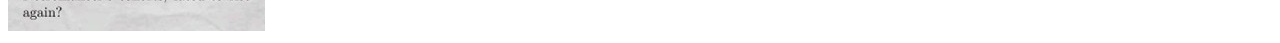
<file: gugalanna-games-03-01-26.html>
<!DOCTYPE html>
<html lang="en">
<head>
    <meta charset="UTF-8">
    <meta name="viewport" content="width=device-width, initial-scale=1.0">
    <title>Gugalanna Games Show Early Signs of Guild Conflicts</title>
</head>
<body>
    <main>
    <!-- Heading -->
    <h2>Discrimination in the Gugalanna Games?</h2>
    <!-- Author Information-->
    <img class="author-small" src="images/Picture7.jpg" alt="Sam Sabula">
    <p>By Sam Sabula</p>
    <p>03-01-26</p>
    <!-- Article Text -->
    <p>As excitement about the upcoming election for Senate Speaker rises and tensions run high, the public eye continues to turn a critical eye toward The Final Tally and its associations with undead. 
        While the guild and its leader have shown a noble determination to the public eye, no one is soon to forget the undead threat that endangered the city mere months ago.
        <br><br>
        Indeed, it seems the mistrust runs deep even within the ranks of the government, as some officiators of the Gulaganna Games disallowed one Sir Melech Therai, an undead and a newly-inducted member of The Final Tally at that, from participating in the event. 
        <br><br>
        The Games' representatives claim that Sir Therai committed an infraction of the rules.
        "We recognize it might have been a misunderstanding," stated one of the appointed arbiters (who chose to remain nameless), "but even so, we cannot grant any exception."
        When confronted about bias, they were quick to point out that other undead were allowed to enter just like normal.
        They also deny any knowledge of other, more recent anti-undead activity amongst the Guilds.
        <br><br>
        No matter which way you slice it, it's clear that the city's wounds seem likely to leave scars before they have the chance to heal.
        What remains to be seen is: will the next months see this tension die down… or is it, like the Necromancer's cohorts, fated to rise again?
    </p>
    <!-- Clipping -->
    <img class="newspaper-clipping" src="images/Picture4.jpg" alt="Newspaper Clipping">
    </main>
</body>
</html>
</file>
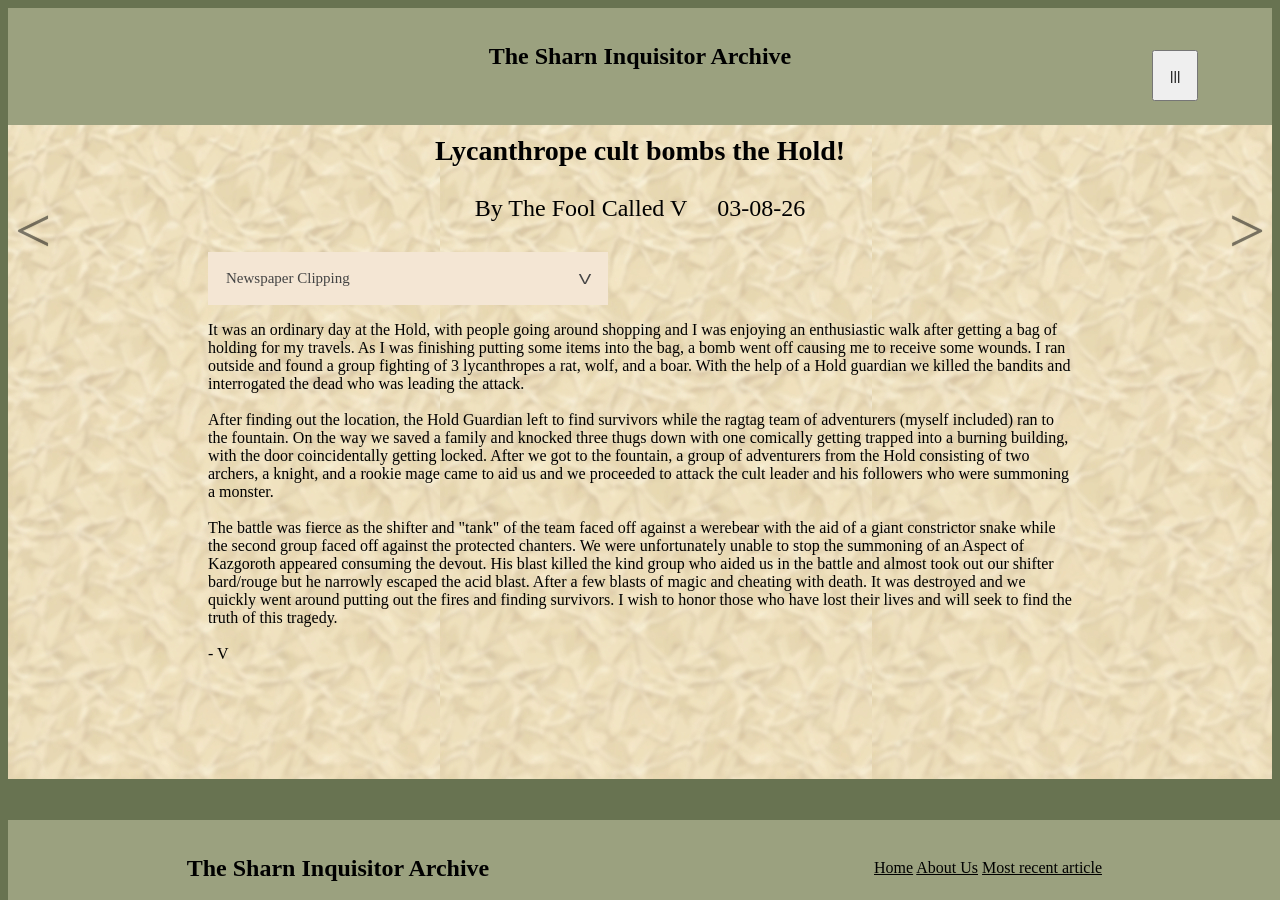
<file: recent.html>
<!DOCTYPE html>
<html lang="en">
<head>
    <meta charset="UTF-8">
    <meta name="viewport" content="width=device-width, initial-scale=1.0">
    <meta http-equiv="refresh" content="0;03-08-26-lycanthrope-cult.html">
    <title>Document</title>
</head>
<body>

</body>
</html>
</file>
<file: indexstyle.css>
/* primary: #687351
secondary: #9BA17F
#E8E4DB
#C9C1AE


*/

@import url('https://fonts.googleapis.com/css2?family=EB+Garamond:ital,wght@0,400..800;1,400..800&family=Manufacturing+Consent&family=Quintessential&display=swap');

.manufacturing-consent-regular {/*heading font*/
  font-family: "Manufacturing Consent", system-ui;
  font-weight: 400;
  font-style: normal;
}
.quintessential-regular {/*subheading font*/
  font-family: "Quintessential", serif;
  font-weight: 400;
  font-style: normal;
}
.eb-garamond {/*paragraph font*/
  font-family: "EB Garamond", serif;
  font-optical-sizing: auto;
  font-weight: 400;
  font-style: normal;
}
#welcome {
    font-size: 18px;
    padding: 15px;
}
#welcome h3 {
    text-align: center;
    font-size: 23px;
}

body{
    background-color: #687351;
}










a{
    text-decoration: underline;
    color: black;
    
}





#artsnip{
    overflow: hidden;
    display: grid;
    grid-template-columns: 1fr 1.3fr 3fr;
    grid-template-rows: 1fr 0.5fr;
    background-color: #9BA17F;
    gap: 10px;
    padding: 1fr;
    margin: 15px;
    max-height: 170px;

}
#artimg{
    max-width: 150px;
    grid-column: 2/3;
    grid-row: 1/3;
}
#dessnip{
    font-family: 'Quintessential';
    /*max-width: 100px;*/
    grid-column: 3/4;
    grid-row: 1/2;
}
#datesnip{
    text-align: center;
    align-items: center;
    padding: 15px;
    grid-column: 1/2;
    grid-row: 1/3;
}
#authsnip{
    font-family: 'Quintessential';
    grid-column: 3/4;
    grid-row: 2/3;
    text-align: center;
}
#Snippetbox{
    text-align: center;
    font-family: 'Manufacturing Consent';
    padding: 15px;
    background-color: #687351;

}
#sniphead{
    background-color: #687351;
    font-size: 25px;
}
footer { 
    border-top: 3px solid #687351;
    background-color: #9BA17F;
    display: grid;
    grid-template-columns: 1fr 1fr;
    gap: 20px;
    padding: 15px;    
    text-align: center;
    align-items: center;

    position: fixed;
    bottom: 0;
    height: 50px;
    width: 100%;
    text-align: center;
}
footer h2 {
    font-family: 'Manufacturing Consent';
    grid-column: 1/2;
}
#footernav {
    grid-column: 2/3;
}
#toplink{
    height: 110px;
    text-align: center;
}
main {
    background-image: url('images/crumpled_paper.jpg');
    /*font-family: 'Quintessential';*/
}
nav {

    display: grid;
    grid-template-columns: 1fr 1fr;
    gap: 20px;
    padding: 15px;    
    text-align: center;
    align-items: center;
    font-family: 'Manufacturing Consent';
    background-color: #9BA17F;
}
nav h1 {
    grid-column: 1/3;
}
nav button{
    padding: 16px;
    position: absolute;
    left: 90%;
    top: 50px;
}
.menu{
    display: none;
    position: absolute;
    top: 96px;
    right: 5%;
    background-color: bisque;
    min-width: 100px;
    box-shadow: 0px 5px 10px 0px rgba(0, 0, 0, 0.856);
    z-index: 1;
    font-family: 'Manufacturing Consent';
}
.menu a{
    float: none;
    padding: 10px;
    display: block;
    text-align: center;
    font-family: 'Quintessential';

}
.menu a:hover {background-color: #687351;}



.buttondiv:hover .menu {display: block;}
</file>
<file: styles/article.css>
.collapsible {
    background-color: #f4e6d4;
    color: #444;
    cursor: pointer;
    padding: 18px;
    width: 400px;
    border: none;
    text-align: left;
    outline: none;
    font-size: 15px;
    display: grid;
    grid-template-columns: 1fr 1fr;
}
#button_arrow {
    justify-self: flex-end;
    font-family: sans-serif;
    transform: scale(1.25, 1);
}
.collapsible p {
    margin: 0;
    padding: 0;
}
.active, .collapsible:hover {
    background-color: bisque;
}
.content {
    display: none;
    overflow: hidden;
    width: 400px;
    text-align: center;
    margin-left: 150px;
}
#leftarrow {
    position: fixed;
    left: 0;
    font-size: 4em;
    padding: 5px;
    margin-left: 10px;
    opacity: 0.5;
    text-shadow: 0 0 1px #4d563b;
}
#leftarrow:hover {
    color: #2f3523;
}
#rightarrow {
    position: fixed;
    right: 0;
    font-size: 4em;
    padding: 5px;
    margin-right: 10px;
    opacity: 0.5;
    text-shadow: 0 0 1px #4d563b;
}
#rightarrow:hover {
    color: #2f3523;
}
footer {
    position: fixed;
    bottom: 0;
    height: 50px;
    width: 100%;
    text-align: center;
}
main {
    padding-left: 50px;
    padding-right: 50px;
    padding-bottom: 100px;
    background-image: url('../images/crumpled_paper.jpg');
}
h3 {
    text-align: center;
    font-size: 1.75em;
    margin-top: 0;
    padding-top: 10px;
}
img {
    max-width: 100%;
}
.article-photo {
    justify-self: center;
}
#article-photo {
    display: grid;
    padding: 0 150px;
}
.author-small {
    height: 75px;
}
#author-info {
    display: flex;
    justify-content: center;
    align-items: center;
    gap: 30px;
    padding-bottom: 30px;
}
#author-info p {
    font-size: 1.5em;
    margin: 0;
    padding: 0;
}
#date {
    margin-left: 60px;
}
main p {
    padding: 0 150px;
}
main button {
    margin-left: 150px;
}
p {
    font-family: 'EB Garamond', serif;
}
h3 {
    font-family: 'Quintessential', serif;
}
</file>
